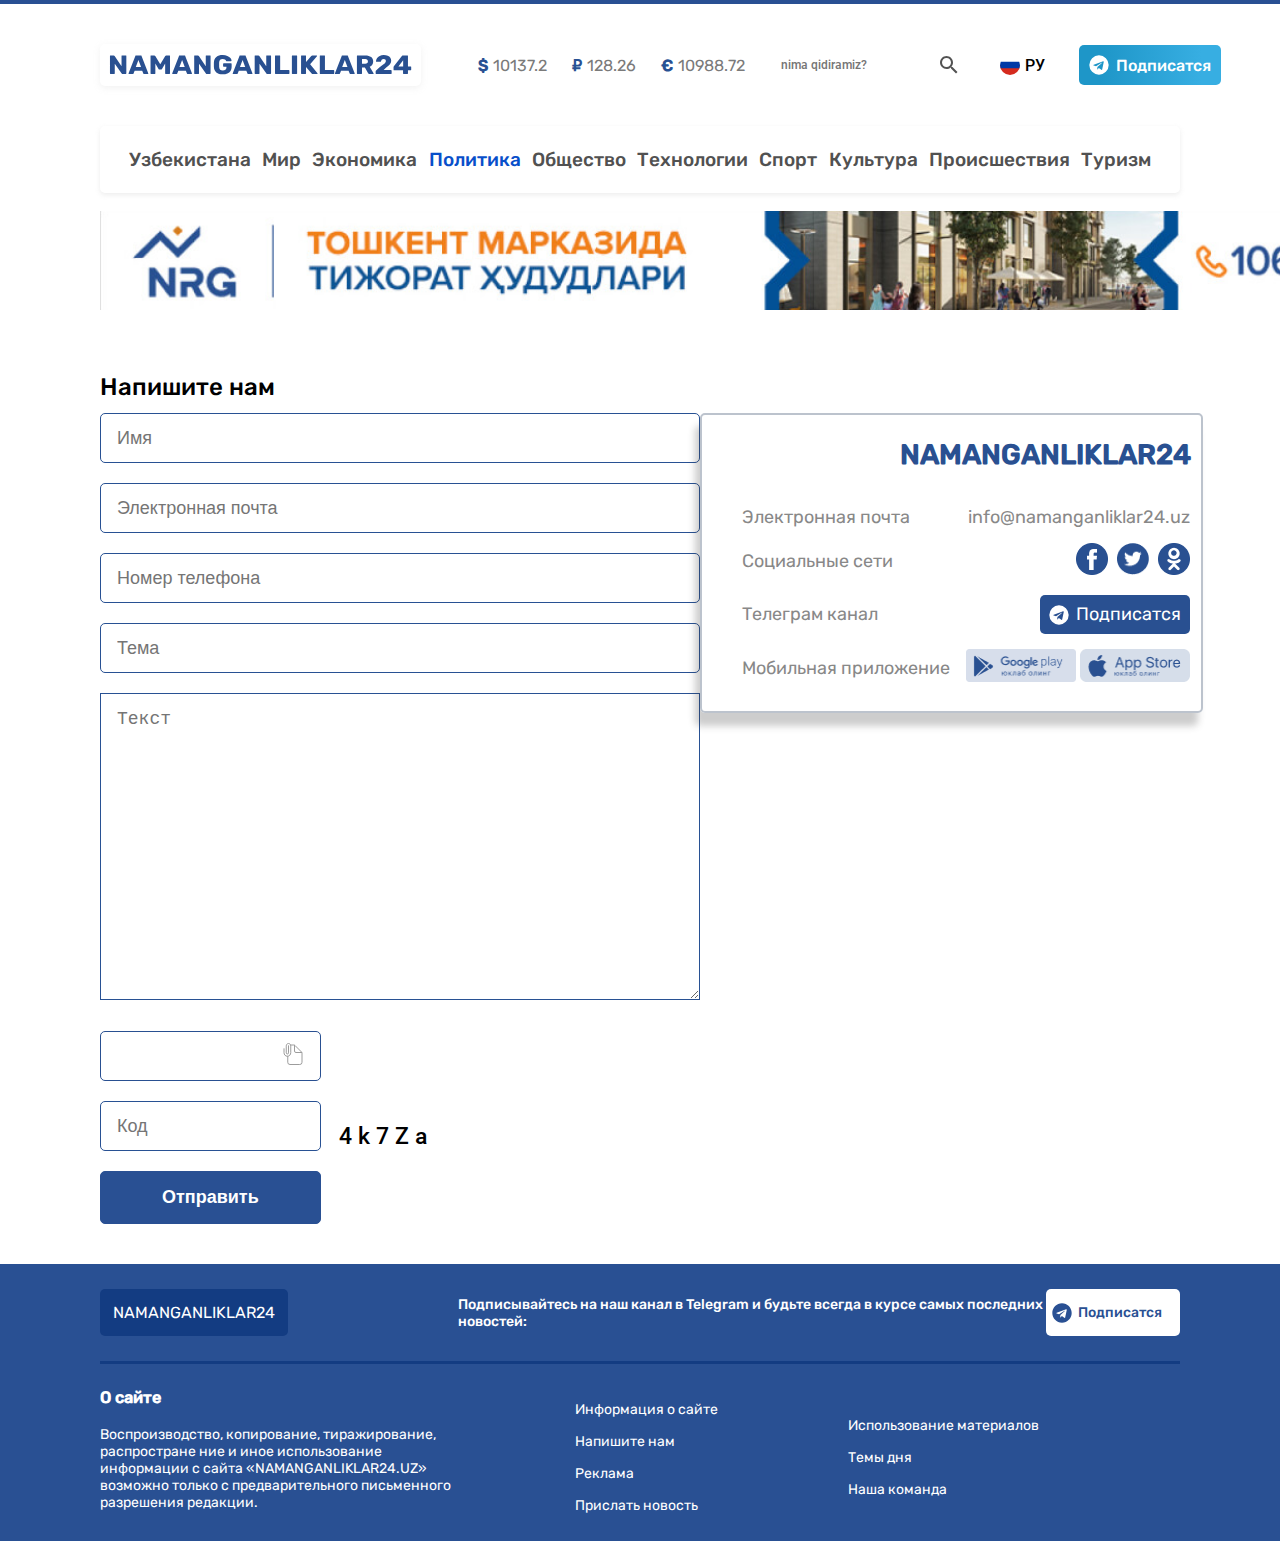
<file: contact.html>
<!DOCTYPE html>
<html lang="ru">
<head>
  <meta charset="UTF-8">
  <meta http-equiv="X-UA-Compatible" content="IE=edge">
  <meta name="viewport" content="width=device-width, initial-scale=1.0">
  <link rel="stylesheet" href="./css/contact-min.css">
  <link rel="stylesheet" href="./css/contact.css">
  <title>contact bolimi</title>
</head>
<body>
  <div class="header-wrapper">
    <div class="container header-container">
      <header class="header">
        <div class="header-left">
          <a class="logo-link" href="index.html">
            <img class="logo" src="./img/n24.svg" width="303" height="20" alt="Logo Namanganliklar24">
          </a>

          <ul class="currencies">
            <li class="currency">
              <span class="currency-icon">&#36</span>10137.2
            </li>
            <li class="currency">
              <span class="currency-icon">&#8381</span>128.26
            </li>
            <li class="currency">
              <span class="currency-icon">&#8364</span>10988.72
            </li>
          </ul>
        </div> <!-- End of header-left -->

        <div class="header-right">
          <form class="search-form" action="nomi" method="GET" enctype="multipart/form-data">
            <input class="search-input" type="text" name="qidirish" placeholder="nima qidiramiz?">
          </form>
          <button class="search-btn">
            <img class="search-image" src="./img/lupa.svg" width="24" height="24" alt="Searching">
          </button>
          <div class="lang">
            <img class="lang-img" src="./img/rus.svg" width="20" height="20" alt="Russian flag">
            <span class="lang-text">РУ</span>
          </div>
          <a class="tg-link" href="#">
            <img class="tg-img" src="./img/telegram.svg" width="20" height="20" alt="Telegram icon">
            <span class="tg-link-text">Подписатся</span>
          </a>
        </div> <!-- End of header-right -->
      </header> <!-- End of header -->

      <nav class="nav">
        <ul class="nav-list">
          <li class="nav-item">
            <a href="#" class="nav-link">Узбекистана</a>
          </li>
          <li class="nav-item">
            <a href="#" class="nav-link">Мир</a>
          </li>
          <li class="nav-item">
            <a href="#" class="nav-link">Экономика</a>
          </li>
          <li class="nav-item">
            <a href="#" class="nav-link active">Политика</a>
          </li>
          <li class="nav-item">
            <a href="#" class="nav-link">Общество</a>
          </li>
          <li class="nav-item">
            <a href="#" class="nav-link">Технологии</a>
          </li>
          <li class="nav-item">
            <a href="#" class="nav-link">Спорт</a>
          </li>
          <li class="nav-item">
            <a href="#" class="nav-link">Культура</a>
          </li>
          <li class="nav-item">
            <a href="#" class="nav-link">Происшествия</a>
          </li>
          <li class="nav-item">
            <a href="#" class="nav-link">Туризм</a>
          </li>
        </ul>
      </nav>
      <a class="nrg-link" href="#">
        <img class="add-img" src="./img/nrg-banner.jpg" width="1200" height="99" alt="Reklama">
      </a>
    </div>
  </div>
    <!-- End of header-container -->

    <div class="container">
      <section class="section">
        <div class="survey">
          <h2 class="survey-h2">
            Напишите нам
          </h2>
          <form class="survey-from" action="sorovnoma" method="GET" enctype="multipart/form-data">
            <div class="survey-new">
              <input class="survey-text" type="text" name="ism" placeholder="Имя">
            </div>

            <div class="survey-new">
              <input class="survey-text" type="email" name="email" placeholder="Электронная почта">
            </div>

            <div class="survey-new">
              <input class="survey-text" type="tel" name="tel" placeholder="Номер телефона">
            </div>

            <div class="survey-new">
              <input class="survey-text" name="text" placeholder="Тема">
            </div>

            <div class="textarea">
              <textarea class="textarea-text" name="text" cols="0" rows="0" placeholder="Текст"></textarea>
            </div>

            <div class="survey-file">
              <label class="label_file" for="file">
                <input class="virsula-hidden" id="file" multiple type="file" name="rasm" placeholder="Прикрепить файл">
                <img class="label_img" src="./img/file.svg" width="24" height="24" alt="icon">
              </label>
            </div>

            <div class="from-password">
              <input class="from-input" type="password" name="password" placeholder="Код">
              <p class="from-p">4 k 7 Z a</p>
            </div>
            <button class="btn" type="submit">Отправить</button>
          </form>
        </div>

        <div class="aplication">
          <h1 class="text_h1">NAMANGANLIKLAR24</h1>
          <div class="text-left">
            <ul class="text-list">
              <li class="text-item">
                <div class="email_text">
                  Электронная почта
                </div>
                <p class="email_p app_img">info@namanganliklar24.uz</p>
              </li>

              <li class="text-item">
                <div class="email_text">Социальные сети</div>
                <div class="app_img">
                  <img class="icon_img" src="./img/facebook.png" width="32" height="32" alt="icon">
                  <img class="icon_img" src="./img/twitter.png" width="32" height="32" alt="icon">
                  <img src="./img/odnoklasnik.png" width="32" height="32" alt="icon">
                </div>
              </li>

              <li class="text-item">
                <div class="email_text">Телеграм канал</div>
                <a class="app_img btn_link" href="#">
                  <img class="tg_link" src="./img/telegram.svg" width="20" height="20" alt="Telegram icon">
                  <span class="tg-link-btn">Подписатся</span>
                </a>
              </li>

              <li class="text-item">
                <div class="email_text">Мобильная приложение</div>
                <div class="app_img">
                  <img src="./img/googlePlay-w.png" width="110" height="33" alt="google play">
                  <img src="./img/appleStore-w.png" width="110" height="33" alt="app store">
                </div>
              </li>
            </ul>
          </div>
        </div>
      </section>
    </div>
    <footer class="footer">
      <div class="container">
        <div class="close_page">
          <div class="foter_logo">
            <div class="n_foter"><a class="n-link" href="https://index.html">NAMANGANLIKLAR24</a></div>

            <p class="foter_p">
              Подписывайтесь на наш канал в Telegram и будьте всегда в курсе самых последних новостей:
            </p>

            <a class="footer_link" href="#">
              <img class="foter-img images" src="./img/telegram-blue.svg" width="20" height="20" alt="Telegram icon">
              <span class="foter-link-text">Подписатся</span>
            </a>

          </div>
          <div class="horizantal"> </div>

          <div class="sayt">
            <div class="sayt-text">
              <h3 class="sayt-h3">О сайте</h3>
              <p>
                Воспроизводство, копирование, тиражирование, распростране ние и иное использование информации с сайта «NAMANGANLIKLAR24.UZ» возможно только с предварительного письменного разрешения редакции.
              </p>
            </div>

            <ul class="sayt-list">
                <li class="sayt-item">Информация о сайте</li>
                <li class="sayt-item">Напишите нам</li>
                <li class="sayt-item">Реклама</li>
                <li class="sayt-item">Прислать новость</li>
            </ul>

            <ul class="sayt-item-list">
                <li class="sayt-item">Использование материалов </li>
                <li class="sayt-item">Темы дня</li>
                <li class="sayt-item">Наша команда</li>
            </ul>
          </div>
        </div>
      </div>
  </footer>


</body>
</html>
</file>
<file: css/contact-min.css>
@font-face{font-family:Roboto;font-style:normal;font-weight:500;src:url(../fonts/roboto-v27-latin_cyrillic-500.woff2) format('woff2'),url(../fonts/roboto-v27-latin_cyrillic-500.woff) format('woff')}@font-face{font-family:Rubik;font-style:normal;font-weight:400;src:url(../fonts/rubik-v14-latin_cyrillic-regular.woff2) format('woff2'),url(../fonts/rubik-v14-latin_cyrillic-regular.woff) format('woff')}@font-face{font-family:Rubik;font-style:normal;font-weight:500;src:url(../fonts/rubik-v14-latin_cyrillic-500.woff2) format('woff2'),url(../fonts/rubik-v14-latin_cyrillic-500.woff) format('woff')}html{-webkit-box-sizing:border-box;box-sizing:border-box;font-family:Rubik,Arial,sans-serif}*,::after,::before{margin:0;-webkit-box-sizing:inherit;box-sizing:inherit}body{margin:0;padding:0;background-color:#fff}.container{max-width:1440px;padding-left:100px;padding-right:100px;margin-left:auto;margin-right:auto}.header-container{margin-bottom:40px}.header-wrapper{background-color:#fff;border-top:4px solid #295093;padding-top:40px;padding-bottom:23px}.header{display:-webkit-box;display:-ms-flexbox;display:flex;-webkit-box-pack:justify;-ms-flex-pack:justify;justify-content:space-between;-webkit-box-align:center;-ms-flex-align:center;align-items:center}.header-left{display:-webkit-box;display:-ms-flexbox;display:flex;-webkit-box-align:center;-ms-flex-align:center;align-items:center}.logo-link{background-color:#fff;-webkit-box-shadow:0 2px 6px rgba(202,202,202,.25);box-shadow:0 2px 6px rgba(202,202,202,.25);border-radius:5px;padding:11px 9px}.logo{display:block}.currencies{display:-webkit-box;display:-ms-flexbox;display:flex;list-style-type:none;margin-left:17px}.currency{margin-right:25px;color:#7a7a7a}.currency-icon{font-weight:700;font-size:16px;line-height:19px;color:#285193;margin-right:5px}.header-right{display:-webkit-box;display:-ms-flexbox;display:flex;-webkit-box-align:center;-ms-flex-align:center;align-items:center}.search-btn{background-color:#fff;border-radius:5px;padding:8px 6px 8px 8px;border:none;margin-right:22px;cursor:pointer;margin-left:14px;-webkit-box-align:center;-ms-flex-align:center;align-items:center}.search-btn:active{background-color:#ccc}.search-image{display:block}.search-input{width:145px;height:40px;background-color:#fff;border-radius:5px;border:1px solid #fff;padding-left:10px;font-family:Roboto,Arial,sans-serif;color:#000;font-size:12px;line-height:14px;font-weight:400}.lang{display:-webkit-box;display:-ms-flexbox;display:flex;-webkit-box-align:center;-ms-flex-align:center;align-items:center;background-color:#fff;border-radius:5px;padding:10px 11px;margin-right:23px;cursor:pointer}.lang-img{display:block;margin-right:5px;border-radius:50%}.lang-text{font-family:Roboto,Arial,sans-serif;font-weight:500}.tg-link{display:-webkit-box;display:-ms-flexbox;display:flex;-webkit-box-align:center;-ms-flex-align:center;align-items:center;border-radius:5px;padding:10px;background:-webkit-gradient(linear,left top,right top,color-stop(15.07%,#1e96c8),color-stop(85.96%,#37aee2));background:-o-linear-gradient(left,#1e96c8 15.07%,#37aee2 85.96%);background:linear-gradient(90deg,#1e96c8 15.07%,#37aee2 85.96%);font-weight:500;font-size:16px;line-height:19px;color:#fff;text-decoration:none}.tg-img{display:block;margin-right:7px}.nav{margin-top:40px;margin-bottom:18px;padding:22px 24px;-webkit-box-shadow:0 2px 5px rgba(159,159,159,.19);box-shadow:0 2px 5px rgba(159,159,159,.19);border-radius:5px;background-color:#fff}.nav-list{display:-webkit-box;display:-ms-flexbox;display:flex;-webkit-box-pack:justify;-ms-flex-pack:justify;justify-content:space-between;-ms-flex-wrap:wrap;flex-wrap:wrap;margin:0;padding:0;list-style-type:none}.nav-link{padding:0 5px;font-weight:500;font-size:19px;line-height:23px;color:#515151;text-decoration:none}.nrg-link{margin-bottom:23px}.active{color:#084fca}.add-img{display:block;-o-object-fit:cover;object-fit:cover;width:1240px;height:99px;padding:0;margin:0}.section{background-color:#fff;display:-webkit-box;display:-ms-flexbox;display:flex;-webkit-box-pack:justify;-ms-flex-pack:justify;justify-content:space-between}.survey-h2{font-size:24px;line-height:28px;font-weight:500;color:#000;margin-bottom:12px}.survey-text{width:600px;height:50px;background-color:#fff;border:1px solid #285193;margin-bottom:20px;border-radius:5px;padding-left:16px;color:#000}.textarea-text{width:600px;height:307px;background-color:#fff;border:1px solid #285193;padding-left:16px;padding-top:15px;margin-bottom:27px}.survey-file{margin-bottom:20px;width:221px;height:50px;border-radius:5px;background-color:#fff;border:1px solid #295091}.virsula-hidden{-webkit-box-align:center;-ms-flex-align:center;align-items:center;position:absolute;margin:-1px;border:0;padding:0;clip:rect(0 0 0 0);overflow:hidden}.label_img{margin-left:180px;display:block;margin-top:10px;-webkit-box-align:center;-ms-flex-align:center;align-items:center}.from-password{display:-webkit-box;display:-ms-flexbox;display:flex;-webkit-box-align:center;-ms-flex-align:center;align-items:center}.from-input{width:221px;height:50px;font-size:18px;border-radius:5px;border:1px solid #285193;background-color:#fff;margin-right:18px;padding-left:16px;-webkit-box-align:center;-ms-flex-align:center;align-items:center;margin-bottom:20px}.from-p{font-size:23px;line-height:29px;font-weight:400;-webkit-box-align:center;-ms-flex-align:center;align-items:center;font-family:Roboto,Arial,sans-serif}.btn{padding:15px 61px;border-radius:5px;background-color:#295093;border:1px solid #295093;font-size:18px;line-height:21px;font-weight:700;margin-bottom:40px;color:#fff}.btn:hover{background-color:#2fff39;border:1px solid #2fff39}.aplication{margin-top:40px;max-width:660px;height:300px;border-radius:5px;border:2px solid #bcc3cd;-webkit-box-shadow:-5px 13px 7px rgba(57,57,57,.25);box-shadow:-5px 13px 7px rgba(57,57,57,.25)}.text_h1{font-size:28px;line-height:33px;font-weight:700;color:#295091;padding:23px 10px 21px 198px;margin-left:auto;cursor:pointer}.text-list{list-style-type:none;margin:0;padding:0}.text-item{display:-webkit-box;display:-ms-flexbox;display:flex;-webkit-box-align:center;-ms-flex-align:center;align-items:center;-webkit-box-pack:justify;-ms-flex-pack:justify;justify-content:space-between;margin-top:15px;margin-bottom:15px}.email_text,.text-item{margin-left:20px;font-size:18px;line-height:21px;font-weight:400;color:#888;cursor:pointer}.icon_img{margin-right:5px}.app_img{margin-right:11px}.btn_link{-o-object-fit:cover;object-fit:cover;text-decoration:none;display:-webkit-box;display:-ms-flexbox;display:flex;background-color:#295091;-webkit-box-align:center;-ms-flex-align:center;align-items:center}.btn_link{padding:9px;border-radius:5px}.tg-link-btn{font-size:18px;line-height:21px;font-weight:400;padding-left:7px;color:#fff}.footer{max-width:1440px;background-color:#295093;color:#fff;margin-left:auto;margin-right:auto}.foter_logo{padding-top:25px;display:-webkit-box;display:-ms-flexbox;display:flex;-webkit-box-pack:justify;-ms-flex-pack:justify;justify-content:space-between;-webkit-box-align:center;-ms-flex-align:center;align-items:center;margin-bottom:25px}.n_foter{width:194px;background-color:#133c82;padding:14px 13px;border-radius:5px;color:#fff;-webkit-transition:.3s ease;-o-transition:.3s ease;transition:.3s ease}.n_foter:hover{cursor:pointer;background-color:#454092;color:#fff}.foter_p{font-size:14px;line-height:17px;font-weight:500;margin-left:170px}.n-link{text-decoration:none;color:#fff}.footer_link{display:-webkit-box;display:-ms-flexbox;display:flex;-webkit-box-align:center;-ms-flex-align:center;align-items:center;border-radius:5px;padding:6px;padding-right:9px;font-weight:500;font-size:16px;line-height:19px;color:#133c82;text-decoration:none;background-color:#fff}.foter-img{margin:0;padding:0;-webkit-box-align:center;-ms-flex-align:center;align-items:center}.images{display:inline-block;-webkit-box-align:center;-ms-flex-align:center;align-items:center}.foter-link-text{padding:9px 9px 9px 6px;font-size:14px;font-weight:500;line-height:17px;color:#295093}.horizantal{height:3px;background-color:#133c82;margin-bottom:25px}.sayt{display:-webkit-box;display:-ms-flexbox;display:flex;-webkit-box-align:center;-ms-flex-align:center;align-items:center}.sayt-text{width:365px;margin-right:110px;margin-bottom:30px;font-size:14px;font-weight:400;line-height:17px}.sayt-h3{margin-bottom:20px}.sayt-list{width:163px;list-style-type:none;margin:0;padding:0;margin-right:110px}.sayt-item{font-size:14px;font-weight:400;line-height:17px;margin-bottom:15px}.sayt-item-list{width:255px;list-style-type:none;margin:0;padding:0}.sayt-item,.sayt-item-list:hover{cursor:pointer}
</file>
<file: css/contact.css>
@font-face {
  font-family: 'Roboto';
  font-style: normal;
  font-weight: 500;
  src: url('../fonts/roboto-v27-latin_cyrillic-500.woff2') format('woff2'),
       url('../fonts/roboto-v27-latin_cyrillic-500.woff') format('woff');
}

@font-face {
  font-family: 'Rubik';
  font-style: normal;
  font-weight: 400;
  src: url('../fonts/rubik-v14-latin_cyrillic-regular.woff2') format('woff2'),
       url('../fonts/rubik-v14-latin_cyrillic-regular.woff') format('woff');
}

@font-face {
  font-family: 'Rubik';
  font-style: normal;
  font-weight: 500;
  src: url('../fonts/rubik-v14-latin_cyrillic-500.woff2') format('woff2'),
       url('../fonts/rubik-v14-latin_cyrillic-500.woff') format('woff');
}


html {
  box-sizing: border-box;
  font-family: 'Rubik', 'Arial', sans-serif;
}

*,
*::before,
*::after {
  margin: 0;
  box-sizing: inherit;
}

body {
  margin: 0px;
  padding: 0px;
  background-color: #ffffff;
}

.container {
  max-width: 1440px;
  padding-left: 100px;
  padding-right: 100px;
  margin-left: auto;
  margin-right: auto;
}

.header-container {
  margin-bottom: 40px;
}

.header-wrapper {
  background-color: #ffffff;
  border-top: 4px solid #295093;
  padding-top: 40px;
  padding-bottom: 23px;
}

.header {
  display: flex;
  justify-content: space-between;
  align-items: center;
}

.header-left {
  display: flex;
  align-items: center;
}

.logo-link {
  background-color: #ffffff;
  box-shadow: 0px 2px 6px rgba(202, 202, 202, 0.25);
  border-radius: 5px;
  padding: 11px 9px;
}

.logo {
  display: block;
}

.currencies {
  display: flex;
  list-style-type: none;
  margin-left: 17px;
}

.currency {
  margin-right: 25px;
  color: #7a7a7a;
}

.currency-icon {
  font-weight: 700;
  font-size: 16px;
  line-height: 19px;
  color: #285193;
  margin-right: 5px;
}

.header-right {
  display: flex;
  align-items: center;
}

.search-btn {
  background-color: #ffffff;
  border-radius: 5px;
  padding: 8px 6px 8px 8px;
  border: none;
  margin-right: 22px;
  cursor: pointer;
  margin-left: 14px;
  align-items: center;
}

.search-btn:active {
  background-color: #cccccc;
}

.search-image {
  display: block;
}

.search-input {
  width: 145px;
  height: 40px;
  background-color: #ffffff;
  border-radius: 5px;
  border: 1px solid white;
  padding-left: 10px;
  font-family: 'Roboto', 'Arial', sans-serif;
  color: #cccccc;
  font-size: 12px;
  line-height: 14px;
  font-weight: 400;
}

.lang {
  display: flex;
  align-items: center;
  background-color: #ffffff;
  border-radius: 5px;
  padding: 10px 11px;
  margin-right: 23px;
  cursor: pointer;
}

.lang-img {
  display: block;
  margin-right: 5px;
  border-radius: 50%;
}

.lang-text {
  font-family: "Roboto", "Arial", sans-serif;
  font-weight: 500;
}

.tg-link {
  display: flex;
  align-items: center;
  border-radius: 5px;
  padding: 10px;
  background: linear-gradient(90deg, #1e96c8 15.07%, #37Aee2 85.96%);
  font-weight: 500;
  font-size: 16px;
  line-height: 19px;
  color: #ffffff;
  text-decoration: none;
}


.tg-img {
  display: block;
  margin-right: 7px;
}

/* nav */

.nav {
  margin-top: 40px;
  margin-bottom: 18px;
  padding: 22px 24px;
  box-shadow: 0px 2px 5px rgba(159, 159, 159, 0.19);
  border-radius: 5px;
  background-color: #ffffff;
}

.nav-list {
  display: flex;
  justify-content: space-between;
  flex-wrap: wrap;
  margin: 0;
  padding: 0;
  list-style-type: none;
}

.nav-link {
  padding: 0 5px;
  font-weight: 500;
  font-size: 19px;
  line-height: 23px;
  color: #515151;
  text-decoration: none;
}

.nrg-link {
  margin-bottom: 23px;
}

.active {
  color: #084fca;
}
.add-img {
  display: block;
  object-fit: cover;
  max-width: 1240px;
  height: 99px;
  padding: 0;
  margin: 0;
}

/* sorovnoma qismi */

.section {
  background-color: #ffffff;
  display: flex;
  justify-content: space-between;
}

.survey-h2 {
  font-size: 24px;
  line-height: 28px;
  font-weight: 500;
  color: #000000;
  margin-bottom: 12px;
}

.survey-text {
  width: 600px;
  height: 50px;
  background-color: #ffffff;
  border: 1px solid #285193;
  margin-bottom: 20px;
  border-radius: 5px;
  padding-left: 16px;
  font-size: 18px;
  line-height: 21px;
  font-weight: 400;
  color: #888888;
}

.textarea-text {
  width: 600px;
  height: 307px;
  background-color: #ffffff;
  border: 1px solid #285193;
  padding-left: 16px;
  padding-top: 15px;
  margin-bottom: 27px;
  font-size: 18px;
  line-height: 21px;
  font-weight: 400;
  color: #888888;
}

.survey-file {
  margin-bottom: 20px;
  width: 221px;
  height: 50px;
  border-radius: 5px;
  background-color: #ffffff;
  border: 1px solid #295091;
}

.virsula-hidden {
  align-items: center;
  position: absolute;
  margin: -1px;
  border: 0;
  padding: 0;
  clip: rect(0 0 0 0);
  overflow: hidden;
}

.label_img {
  margin-left: 180px;
  display: block;
  margin-top: 10px;
  align-items: center;
}

.from-password {
  display: flex;
  align-items: center;
}

.from-input {
  width: 221px;
  height: 50px;
  font-size: 18px;
  border-radius: 5px;
  border: 1px solid #285193;
  background-color: #ffffff;
  margin-right: 18px;
  padding-left: 16px;
  align-items: center;
  margin-bottom: 20px;
}

.from-p {
  font-size: 23px;
  line-height: 29px;
  font-weight: 400;
  align-items: center;
  font-family: 'Roboto', 'Arial', sans-serif;
}

.btn {
  padding: 15px 61px;
  border-radius: 5px;
  background-color: #295093;
  border: 1px solid #295093;
  font-size: 18px;
  line-height: 21px;
  font-weight: 700;
  margin-bottom: 40px;
  color: #ffffff;
  transition: 0.3s ease;
}

.btn:hover {
  background-color: rgb(47, 255, 57);
  border: 1px solid rgb(47, 255, 57);
}

.aplication {
  margin-top: 40px;
  max-width: 660px;
  height: 300px;
  border-radius: 5px;
  border: 2px solid #BCC3CD;
  box-shadow: -5px 13px 7px rgba(57, 57, 57, 0.25);
}

.text_h1 {
  font-size: 28px;
  line-height: 33px;
  font-weight: 700;
  color: #295091;
  padding: 23px 10px 21px 198px;
  margin-left: auto;
  cursor: pointer;
}

.text-list {
  list-style-type: none;
  margin: 0;
  padding: 0;
}

.text-item {
  display: flex;
  align-items: center;
  justify-content: space-between;
  margin-top: 15px;
  margin-bottom: 15px;
}

.email_text, .text-item {
  margin-left: 20px;
  font-size: 18px;
  line-height: 21px;
  font-weight: 400;
  color: #888888;
  cursor: pointer;
}

.icon_img {
  margin-right: 5px;
}

.app_img {
  margin-right: 11px;
}

.btn_link {
  object-fit: cover;
  text-decoration: none;
  display: flex;
  background-color: #295091;
  align-items: center;
}

.btn_link {
  padding: 9px;
  border-radius: 5px;
}

.tg-link-btn {
  font-size: 18px;
  line-height: 21px;
  font-weight: 400;
  padding-left: 7px;
  color: #ffffff;
}

.footer {
  max-width: 1440px;
  /* height: 225px; */
  background-color: #295093;
  color: #ffffff;
  margin-left: auto;
  margin-right: auto;
}

.foter_logo {
  padding-top: 25px;
  display: flex;
  justify-content: space-between;
  align-items: center;
  margin-bottom: 25px;
}

.n_foter {
  width: 194px;
  background-color: #133C82;
  padding: 14px 13px;
  border-radius: 5px;
  color: #ffffff;
  transition: 0.3s ease;
}

.n_foter:hover {
  cursor: pointer;
  background-color: #454092;
  color: #ffffff;
}

.foter_p {
  font-size: 14px;
  line-height: 17px;
  font-weight: 500;
  margin-left: 170px;
}

.n-link{
  text-decoration: none;
  color: #ffffff;
}

.footer_link {
  display: flex;
  align-items: center;
  border-radius: 5px;
  padding: 6px;
  padding-right: 9px;
  font-weight: 500;
  font-size: 16px;
  line-height: 19px;
  color: #133C82;
  text-decoration: none;
  background-color: #ffffff;

}

.foter-img {
  margin: 0;
  padding: 0;
  align-items: center;

}

.images {
  display: inline-block;
  align-items: center;
}

.foter-link-text {
  padding: 9px 9px 9px 6px;
  font-size: 14px;
  font-weight: 500;
  line-height: 17px;
  color: #295093;
}

.horizantal {
  height: 3px;
  background-color: #133C82;
  margin-bottom: 25px;
}

.sayt {
  display: flex;
  align-items: center;
}

.sayt-text {
  width: 365px;
  margin-right: 110px;
  margin-bottom: 30px;
  font-size: 14px;
  font-weight: 400;
  line-height: 17px;
}

.sayt-h3 {
  margin-bottom: 20px;
}

.sayt-list {
  width: 163px;
  list-style-type: none;
  margin: 0;
  padding: 0;
  margin-right: 110px;
}

.sayt-item {
  font-size: 14px;
  font-weight: 400;
  line-height: 17px;
  margin-bottom: 15px;
}

.sayt-item-list {
  width: 255px;
  list-style-type: none;
  margin: 0;
  padding: 0;
}

.sayt-item, .sayt-item-list:hover {
  cursor: pointer;
}
</file>
